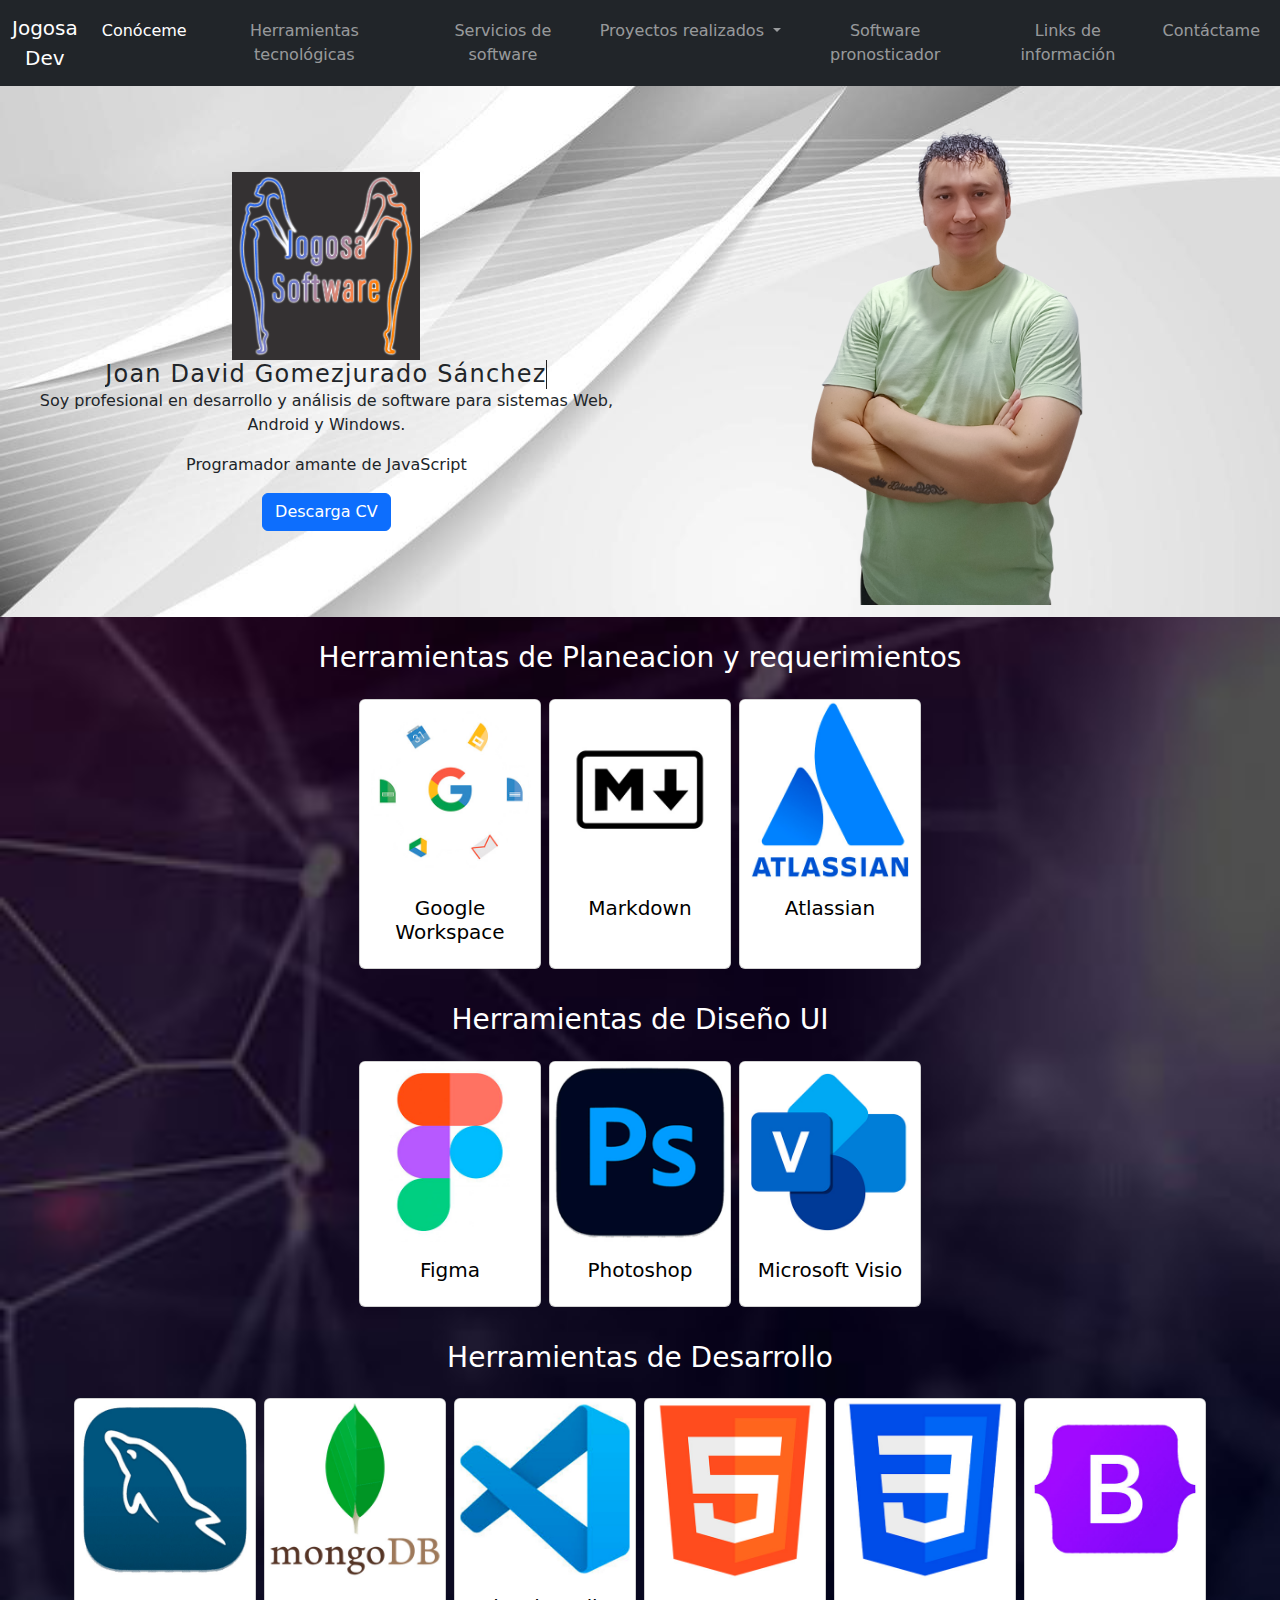
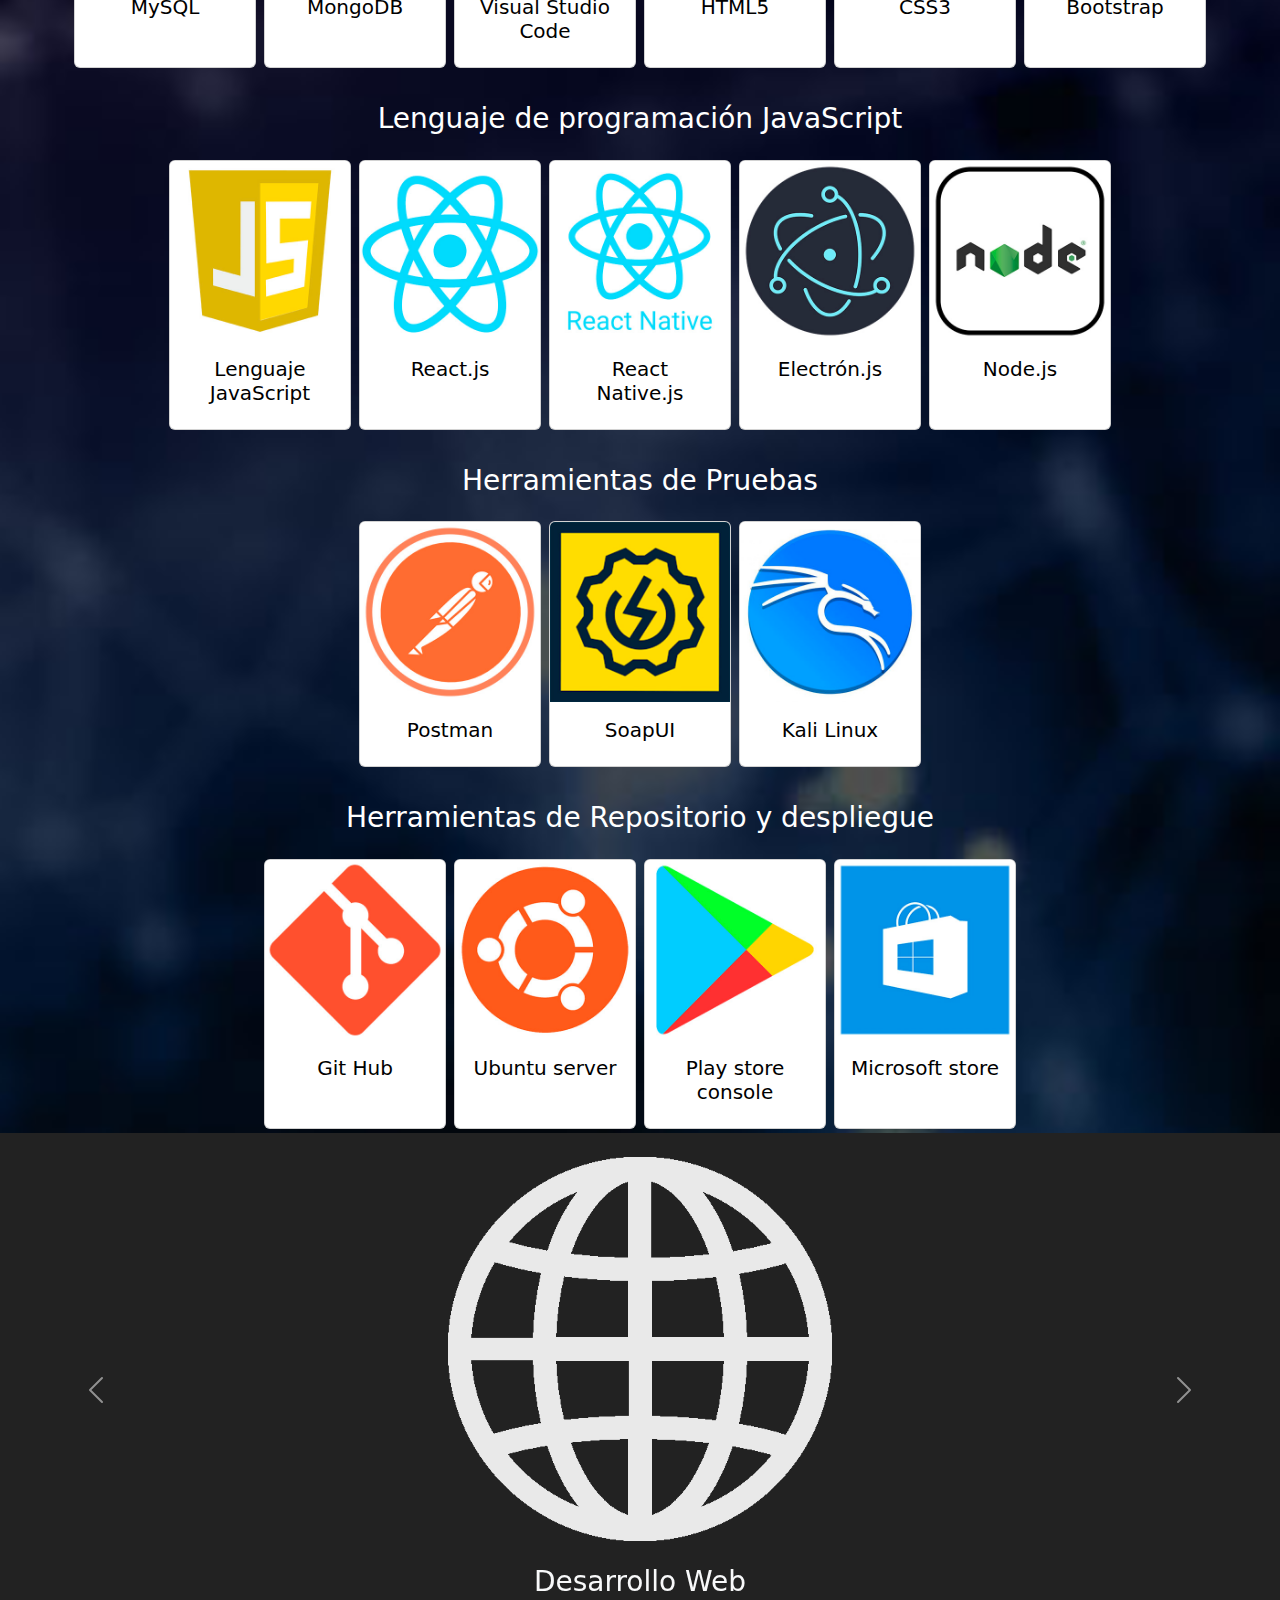
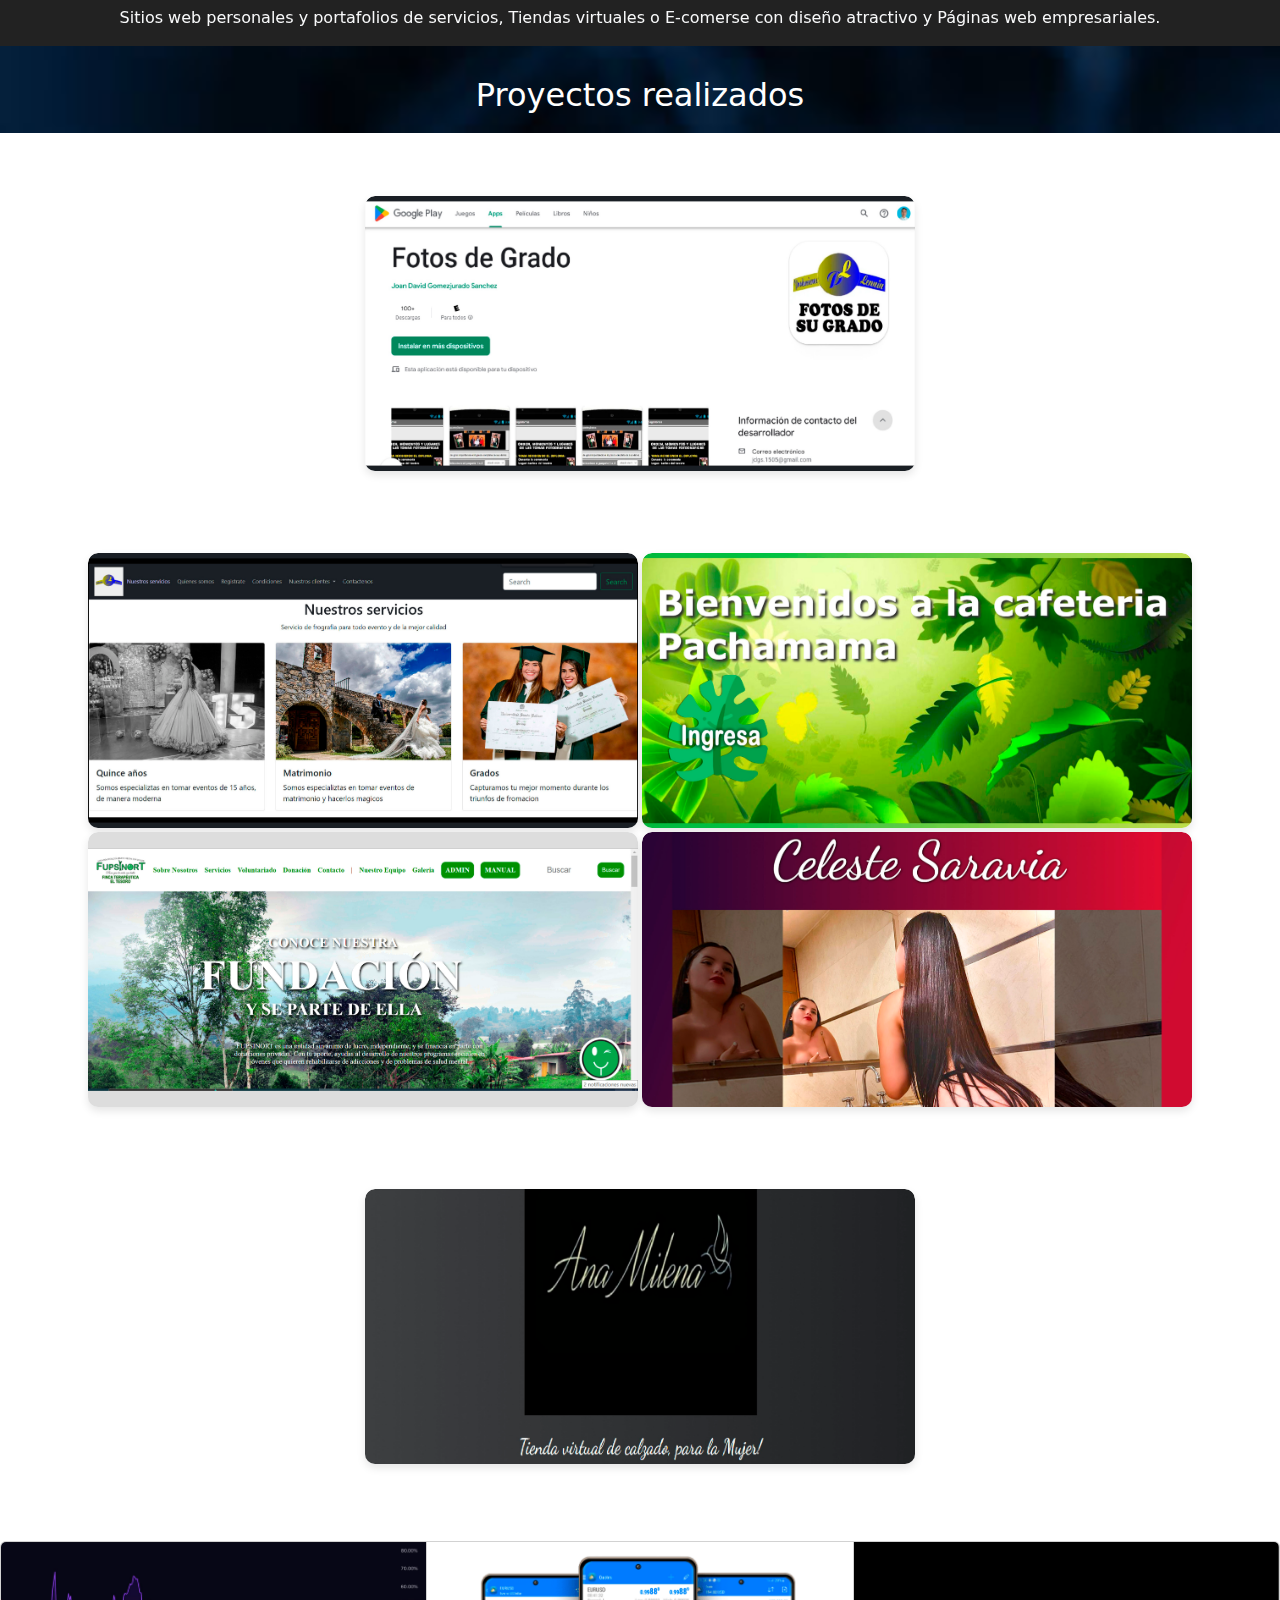
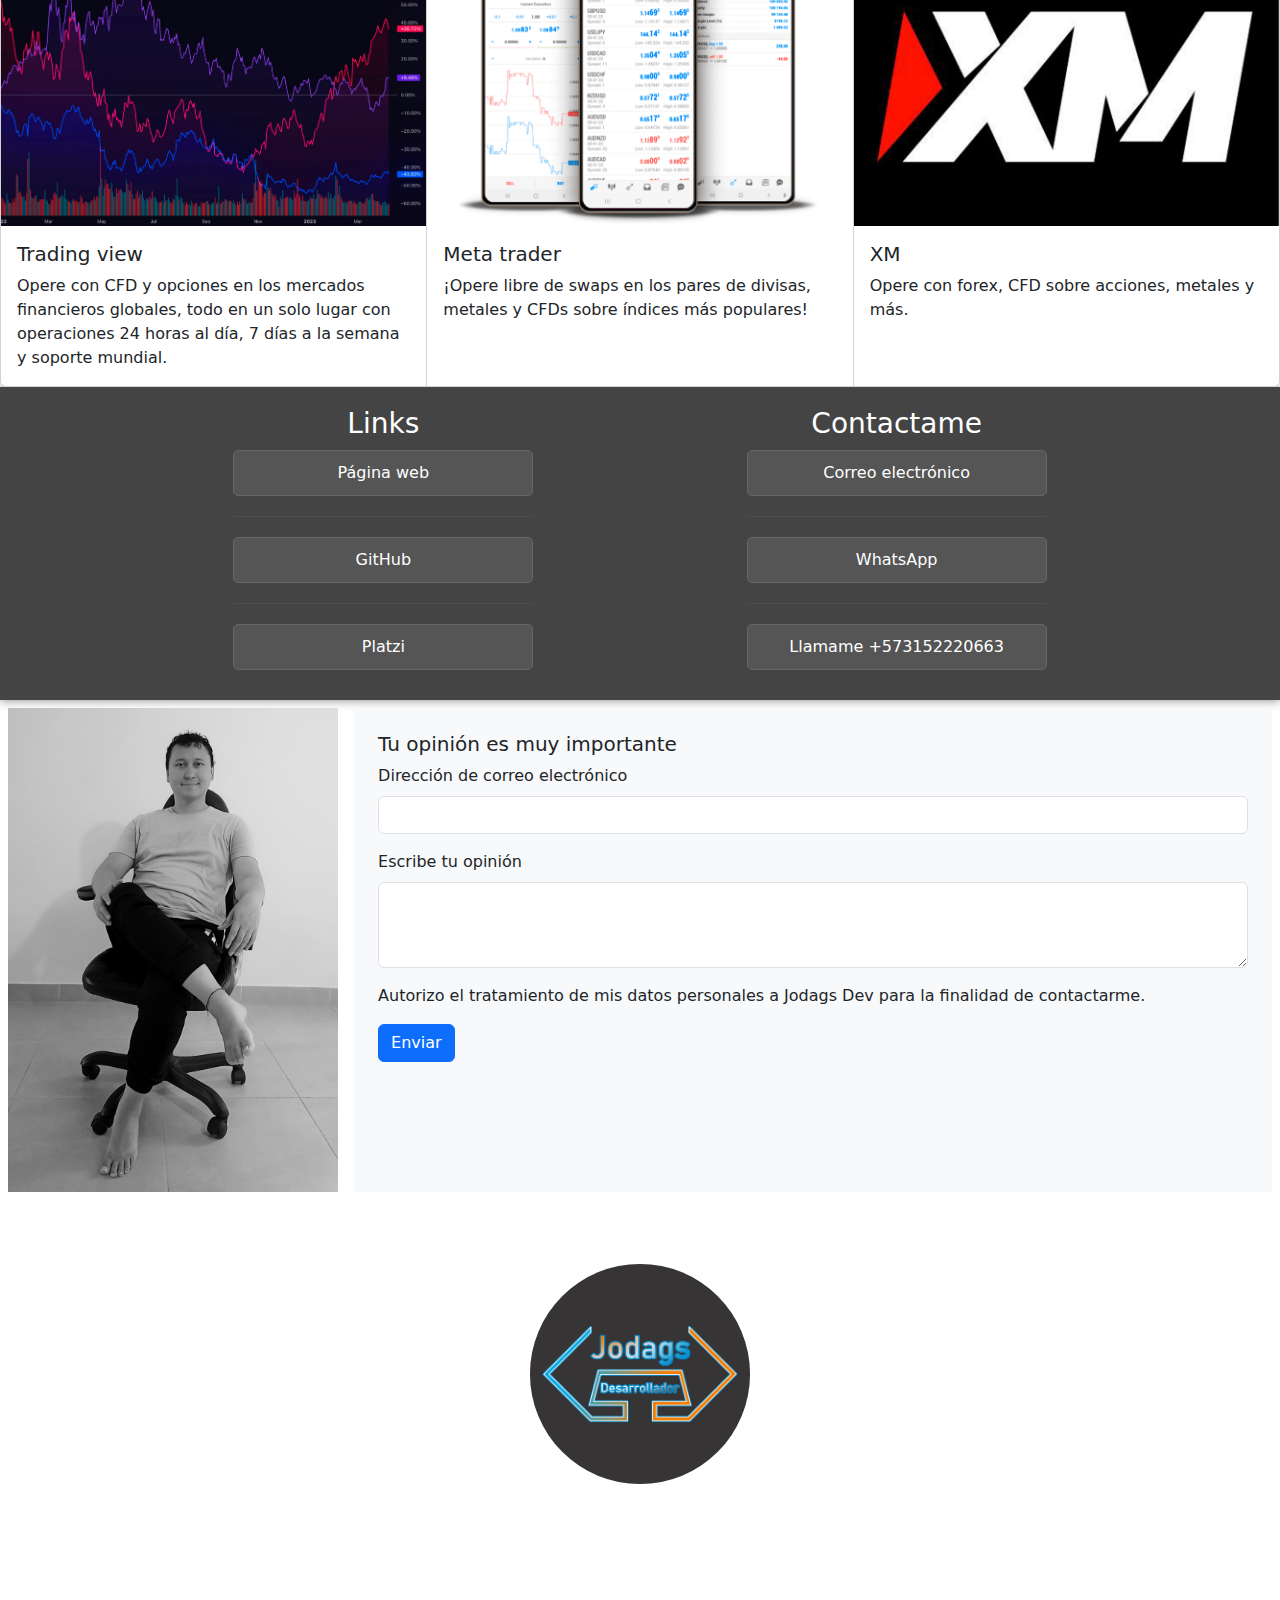
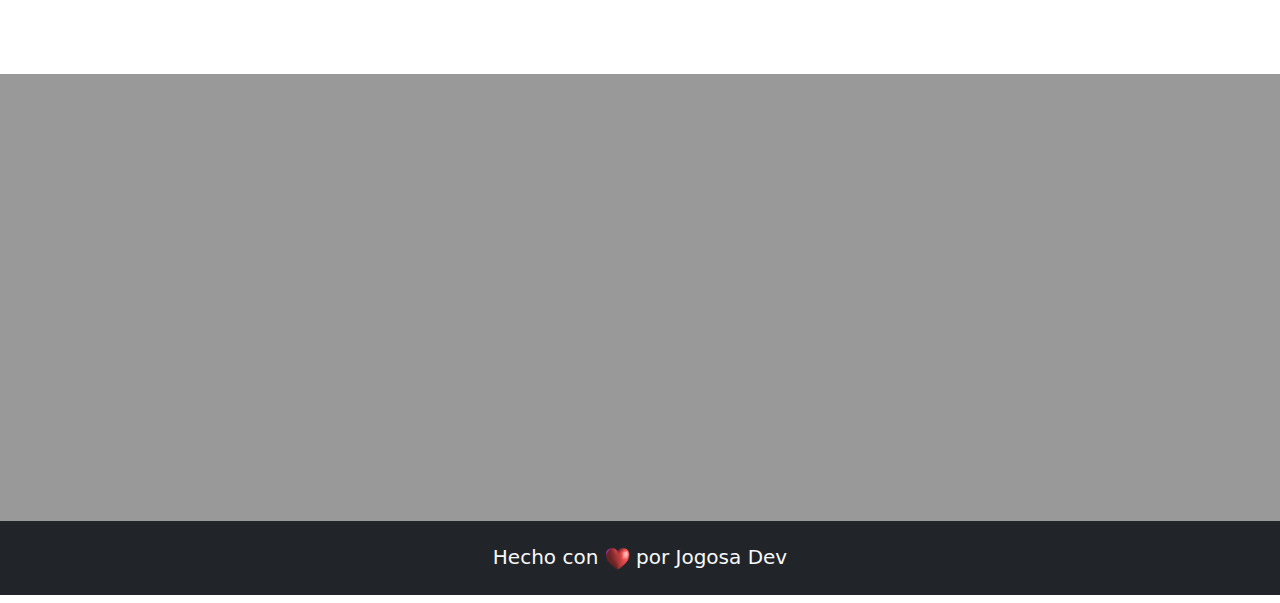
<file: index.html>
<!DOCTYPE html>
<html lang="en">
<head>
  <meta charset="UTF-8">
  <meta http-equiv="X-UA-Compatible" content="IE=edge">
  <meta name="viewport" content="width=device-width, initial-scale=1">
  <meta name="author" content="Joan David Gomezjurado Sánchez">
  <title>Jogosa Dev</title>
  <link rel="icon" href="/src/imgs/logo_Jogosa.jpg">
  <link rel="stylesheet" href="/src/styles/style.css">
  <link href="https://cdn.jsdelivr.net/npm/bootstrap@5.3.3/dist/css/bootstrap.min.css" rel="stylesheet" integrity="sha384-..." crossorigin="anonymous">
  <script src="https://cdn.jsdelivr.net/npm/@popperjs/core@2.11.8/dist/umd/popper.min.js" integrity="sha384-I7E8VVD/ismYTF4hNIPjVp/Zjvgyol6VFvRkX/vR+Vc4jQkC+hVqc2pM8ODewa9r" crossorigin="anonymous"></script>
  <script src="https://cdn.jsdelivr.net/npm/bootstrap@5.3.3/dist/js/bootstrap.min.js" integrity="sha384-0pUGZvbkm6XF6gxjEnlmuGrJXVbNuzT9qBBavbLwCsOGabYfZo0T0to5eqruptLy" crossorigin="anonymous"></script>
</head>
<body data-bs-spy="scroll" data-bs-target=".navbar" data-bs-offset="50">
  <!-- Navbar -->
  <nav class="navbar navbar-expand-lg navbar-dark bg-dark sticky-top">
    <div class="container-fluid">
        <a class="navbar-brand text-center" href="#">Jogosa <br> Dev</a>
        <button class="navbar-toggler" type="button" data-bs-toggle="collapse" data-bs-target="#navbarNavAltMarkup"
            aria-controls="navbarNavAltMarkup" aria-expanded="false" aria-label="Toggle navigation">
            <span class="navbar-toggler-icon"></span>
        </button>
        <div class="collapse navbar-collapse" id="navbarNavAltMarkup">
            <div class="navbar-nav">
                <a class="nav-link" href="#conoceme">Conóceme</a>
                <a class="nav-link" href="#herramientas">Herramientas tecnológicas</a>
                <a class="nav-link" href="#servicios">Servicios de software</a>
                <div class="nav-item dropdown">
                    <a class="nav-link dropdown-toggle" href="#" role="button" data-bs-toggle="dropdown"
                        aria-expanded="false">
                        Proyectos realizados
                    </a>
                    <ul class="dropdown-menu">
                        <li><a class="dropdown-item" href="#proyectos">Foto Studio - App Android</a></li>
                        <li><hr class="dropdown-divider"></li>
                        <li><a class="dropdown-item" href="#proyectos">Foto Studio - Página web</a></li>
                        <li><a class="dropdown-item" href="#proyectos">Pachamama - Página web</a></li>
                        <li><a class="dropdown-item" href="#proyectos">Fundación Fupsinort - Página web</a></li>
                        <li><a class="dropdown-item" href="#proyectos">Celeste model - Página web</a></li>
                        <li><hr class="dropdown-divider"></li>
                        <li><a class="dropdown-item" href="#proyectos">Ana Milena Shoes - Tienda virtual</a></li>
                    </ul>
                </div>
                <a class="nav-link" href="#pronosticador">Software pronosticador</a>
                <a class="nav-link" href="#links">Links de información</a>
                <a class="nav-link" href="#contactos">Contáctame</a>
            </div>
        </div>
    </div>
  </nav>
  <!-- Conoceme -->
  <div class="conoceme bg-light text-dark text-center" id="conoceme">
    <div class="logo">
      <img src="/src/imgs/logo_Jogosa.jpg" alt="logo presentación">
      <h4 class="card-title">Joan David Gomezjurado Sánchez</h4>
      <p class="card-text">Soy profesional en desarrollo y análisis de software para sistemas Web, Android y Windows.</p>
      <p>Programador amante de JavaScript</p>
      <a href="/src/docs/CV_Joan_Gomezjurado_Dev.pdf" target="_blank" class="btn btn-primary">Descarga CV</a>
    </div>
    <div class="contenido">
      <div class="d-flex justify-content-center d-flex flex-column align-items-center">
        <img src="/src/imgs/foto3.png" class="card-img-top" style="width: 55%;" alt="foto perfil">
      </div>
    </div>
  </div>
  <!-- Herramientas -->
  <div id="herramientas">
    <h3 class="tituloHerramientas mt-4">Herramientas de Planeacion y requerimientos</h3>
    <div class="container p-1">
      <div class="row row-cols-2 row-cols-md-6 g-2 justify-content-center">
        <div class="col">
          <div class="card text-center">
            <a href="https://workspace.google.com/intl/es-419/" target="_blank" style="text-decoration: none; color: black;">
              <img src="/src/imgs/googleWorkspace.jpg" class="card-img-top" alt="google workspace">
              <div class="card-body">
                <h5 class="card-title">Google Workspace</h5>
              </div>
            </a>
          </div>
        </div>
        <div class="col">
          <div class="card text-center">
            <a href="https://markdown.es/sintaxis-markdown/" target="_blank" style="text-decoration: none; color: black;">
              <img src="/src/imgs/md.jpg" class="card-img-top" alt="markdown">
              <div class="card-body">
                <h5 class="card-title">Markdown</h5>
              </div>
            </a>
          </div>
        </div>
        <div class="col">
          <div class="card text-center">
            <a href="https://www.atlassian.com/" target="_blank" style="text-decoration: none; color: black;">
              <img src="/src/imgs/atlassian.jpg" class="card-img-top" alt="atlassian">
              <div class="card-body">
                <h5 class="card-title">Atlassian</h5>
              </div>
            </a>
          </div>
        </div>
      </div>
    </div>
    <h3 class="tituloHerramientas">Herramientas de Diseño UI</h3>
    <div class="container p-1">
      <div class="row row-cols-2 row-cols-md-6 g-2 justify-content-center">
        <div class="col">
          <div class="card text-center">
            <a href="https://www.figma.com/es-es/" target="_blank" style="text-decoration: none; color: black;">
              <img src="/src/imgs/figma.jpg" class="card-img-top" alt="figma">
              <div class="card-body">
                <h5 class="card-title">Figma</h5>
              </div>
            </a>
          </div>
        </div>
        <div class="col">
          <div class="card text-center">
            <a href="https://www.adobe.com/home?acomLocale=la&promoid=VTC5JZ8L&mv=other" target="_blank" style="text-decoration: none; color: black;">
              <img src="/src/imgs/psd.jpg" class="card-img-top" alt="photoshop">
              <div class="card-body">
                <h5 class="card-title">Photoshop</h5>
              </div>
            </a>
          </div>
        </div>
        <div class="col">
          <div class="card text-center">
            <a href="https://www.microsoft.com/es-co/microsoft-365/visio/flowchart-software" target="_blank" style="text-decoration: none; color: black;">
              <img src="/src/imgs/visio.jpg" class="card-img-top" alt="visio">
              <div class="card-body">
                <h5 class="card-title">Microsoft Visio</h5>
              </div>
            </a>
          </div>
        </div>
      </div>
    </div>
    <h3 class="tituloHerramientas">Herramientas de Desarrollo</h3>
    <div class="container p-1">
      <div class="row row-cols-2 row-cols-md-6 g-2 justify-content-center">
        <div class="col">
          <div class="card text-center">
            <a href="https://www.mysql.com/products/workbench/" target="_blank" style="text-decoration: none; color: black;">
              <img src="/src/imgs/mysql.jpg" class="card-img-top" alt="mysql">
              <div class="card-body">
                <h5 class="card-title">MySQL</h5>
              </div>
            </a>
          </div>
        </div>
        <div class="col">
          <div class="card text-center">
            <a href="https://www.mongodb.com/es" target="_blank" style="text-decoration: none; color: black;">
              <img src="/src/imgs/mongo.jpg" class="card-img-top" alt="mongo">
              <div class="card-body">
                <h5 class="card-title">MongoDB</h5>
              </div>
            </a>
          </div>
        </div>
        <div class="col">
          <div class="card text-center">
            <a href="https://code.visualstudio.com/" target="_blank" style="text-decoration: none; color: black;">
              <img src="/src/imgs/vsc.jpg" class="card-img-top" alt="svc">
              <div class="card-body">
                <h5 class="card-title">Visual Studio Code</h5>
              </div>
            </a>
          </div>
        </div>
        <div class="col">
          <div class="card text-center">
            <a href="https://developer.mozilla.org/es/docs/Web/HTML" target="_blank" style="text-decoration: none; color: black;">
              <img src="/src/imgs/html.jpg" class="card-img-top" alt="html">
              <div class="card-body">
                <h5 class="card-title">HTML5</h5>
              </div>
            </a>
          </div>
        </div>
        <div class="col">
          <div class="card text-center">
            <a href="https://developer.mozilla.org/es/docs/Web/css" target="_blank" style="text-decoration: none; color: black;">
              <img src="/src/imgs/css.jpg" class="card-img-top" alt="css">
              <div class="card-body">
                <h5 class="card-title">CSS3</h5>
              </div>
            </a>
          </div>
        </div>
        <div class="col">
          <div class="card text-center">
            <a href="https://getbootstrap.com/" target="_blank" style="text-decoration: none; color: black;">
              <img src="/src/imgs/boots.jpg" class="card-img-top" alt="bootstrap">
              <div class="card-body">
                <h5 class="card-title">Bootstrap</h5>
              </div>
            </a>
          </div>
        </div>
      </div>
    </div>
    <h3 class="tituloHerramientas">Lenguaje de programación JavaScript</h3>
    <div class="container p-1">
      <div class="row row-cols-2 row-cols-md-6 g-2 justify-content-center">
        <div class="col">
          <div class="card text-center">
            <a href="https://developer.mozilla.org/es/docs/Web/JavaScript" target="_blank" style="text-decoration: none; color: black;">
              <img src="/src/imgs/js.jpg" class="card-img-top" alt="javaScript">
              <div class="card-body">
                <h5 class="card-title">Lenguaje JavaScript</h5>
              </div>
            </a>
          </div>
        </div>
        <div class="col">
          <div class="card text-center">
            <a href="https://react.dev/" target="_blank" style="text-decoration: none; color: black;">
              <img src="/src/imgs/react.jpg" class="card-img-top" alt="react">
              <div class="card-body">
                <h5 class="card-title">React.js</h5>
              </div>
            </a>
          </div>
        </div>
        <div class="col">
          <div class="card text-center">
            <a href="https://reactnative.dev/" target="_blank" style="text-decoration: none; color: black;">
              <img src="/src/imgs/reactNative.jpg" class="card-img-top" alt="reactNative">
              <div class="card-body">
                <h5 class="card-title">React Native.js</h5>
              </div>
            </a>
          </div>
        </div>
        <div class="col">
          <div class="card text-center">
            <a href="https://www.electronjs.org/" target="_blank" style="text-decoration: none; color: black;">
              <img src="/src/imgs/electron.jpg" class="card-img-top" alt="electron">
              <div class="card-body">
                <h5 class="card-title">Electrón.js</h5>
              </div>
            </a>
          </div>
        </div>
        <div class="col">
          <div class="card text-center">
            <a href="https://nodejs.org/en" target="_blank" style="text-decoration: none; color: black;">
              <img src="/src/imgs/node.jpg" class="card-img-top" alt="node">
              <div class="card-body">
                <h5 class="card-title">Node.js</h5>
              </div>
            </a>
          </div>
        </div>
      </div>
    </div>
    <h3 class="tituloHerramientas">Herramientas de Pruebas</h3>
    <div class="container p-1">
      <div class="row row-cols-2 row-cols-md-6 g-2 justify-content-center">
        <div class="col">
          <div class="card text-center">
            <a href="https://www.postman.com/" target="_blank" style="text-decoration: none; color: black;">
              <img src="/src/imgs/postman.jpg" class="card-img-top" alt="postman">
              <div class="card-body">
                <h5 class="card-title">Postman</h5>
              </div>
            </a>
          </div>
        </div>
        <div class="col">
          <div class="card text-center">
            <a href="https://www.soapui.org/" target="_blank" style="text-decoration: none; color: black;">
              <img src="/src/imgs/soapUI.jpg" class="card-img-top" alt="soapui">
              <div class="card-body">
                <h5 class="card-title">SoapUI</h5>
              </div>
            </a>
          </div>
        </div>
        <div class="col">
          <div class="card text-center">
            <a href="https://www.kali.org/get-kali/#kali-platforms" target="_blank" style="text-decoration: none; color: black;">
              <img src="/src/imgs/kali.jpg" class="card-img-top" alt="kali">
              <div class="card-body">
                <h5 class="card-title">Kali Linux</h5>
              </div>
            </a>
          </div>
        </div>
      </div>
    </div>
    <h3 class="tituloHerramientas">Herramientas de Repositorio y despliegue</h3>
    <div class="container p-1">
      <div class="row row-cols-2 row-cols-md-6 g-2 justify-content-center">
        <div class="col">
          <div class="card text-center">
            <a href="https://github.com/" target="_blank" style="text-decoration: none; color: black;">
              <img src="/src/imgs/git.jpg" class="card-img-top" alt="github">
              <div class="card-body">
                <h5 class="card-title">Git Hub</h5>
              </div>
            </a>
          </div>
        </div>
        <div class="col">
          <div class="card text-center">
            <a href="https://ubuntu.com/" target="_blank" style="text-decoration: none; color: black;">
              <img src="/src/imgs/ubuntu.jpg" class="card-img-top" alt="ubuntu">
              <div class="card-body">
                <h5 class="card-title">Ubuntu server</h5>
              </div>
            </a>
          </div>
        </div>
        <div class="col">
          <div class="card text-center">
            <a href="https://play.google.com/store/" target="_blank" style="text-decoration: none; color: black;">
              <img src="/src/imgs/app.jpg" class="card-img-top" alt="play store">
              <div class="card-body">
                <h5 class="card-title">Play store console</h5>
              </div>
            </a>
          </div>
        </div>
        <div class="col">
          <div class="card text-center">
            <a href="https://www.microsoft.com/es-ad/store/b/home" target="_blank" style="text-decoration: none; color: black;">
              <img src="/src/imgs/win.jpg" class="card-img-top" alt="microsoft store">
              <div class="card-body">
                <h5 class="card-title">Microsoft store</h5>
              </div>
            </a>
          </div>
        </div>
      </div>
    </div>
  </div>
  <!-- Servicios -->
  <div id="servicios">
    <div id="carouselExample" class="carousel slide">
      <div class="carousel-inner">
        <div class="carousel-item active">
          <img src="/src/imgs/icon_web.png" class="d-block mx-auto m-4" alt="web">
          <h3 class="text-light text-center">Desarrollo Web</h3>
          <p class="text-light text-center">Sitios web personales y portafolios de servicios, Tiendas virtuales o E-comerse con diseño atractivo y Páginas web empresariales.</p>
        </div>
        <div class="carousel-item">
          <img src="/src/imgs/icon_androide.png" class="d-block mx-auto m-4" alt="android">
          <h3 class="text-light text-center">Desarrollo Andorid</h3>
          <p class="text-light text-center">Aplicaciones y programas para el desarrollo de tareas específicas en sistema Windows, de tipo administración y ventas POS.</p>
        </div>
        <div class="carousel-item">
          <img src="/src/imgs/icon_win.png" class="d-block mx-auto m-4" alt="win">
          <h3 class="text-light text-center">Desarrollo Windows</h3>
          <p class="text-light text-center">Aplicaciones de tipo ATM para administrar o generar ventas para sistemas Android según sus requerimientos técnicos.</p>
        </div>
      </div>
      <button class="carousel-control-prev" type="button" data-bs-target="#carouselExample" data-bs-slide="prev">
        <span class="carousel-control-prev-icon" aria-hidden="true"></span>
        <span class="visually-hidden">Previous</span>
      </button>
      <button class="carousel-control-next" type="button" data-bs-target="#carouselExample" data-bs-slide="next">
        <span class="carousel-control-next-icon" aria-hidden="true"></span>
        <span class="visually-hidden">Next</span>
      </button>
    </div>
  </div>
  <!-- Proyectos -->
  <h2 style="text-align: center; color:white; margin-top: 30px; margin-bottom: 20px;">Proyectos realizados</h2>
  <div class="container">
    <h3 class="tituloHerramientas mt-4">Aplicaciones Android</h3>
    <div class="row row-cols-1 row-cols-md-2 g-1 m-1 justify-content-center">
      <div class="col">
        <div class="container-card">
          <img src="/src/imgs/ref_studiomovil.jpg" alt="FotoStudio - App móvil" class="image">
          <div class="overlay">
            <div class="text">
              <h6>CLIENTE</h6>
              <p>FotoStudio - App móvil</p>
              <a style="color: white; border: 1px solid white;" class="btn" href="https://play.google.com/store/apps/details?id=appinventor.ai_jdgs_1505.Fotos_de_Grado" target="_blank">Clic aquí</a>
              <p>Marzo 2022</p>
            </div>
          </div>
        </div>
      </div>
    </div>
  
    <h3 class="tituloHerramientas mt-4">Páginas Web</h3>
    <div class="row row-cols-1 row-cols-md-2 g-1 m-1 justify-content-center">
      <div class="col">
        <div class="container-card">
          <img src="/src/imgs/ref_PL.jpg" alt="FotoStudio - Página web" class="image">
          <div class="overlay">
            <div class="text">
              <h6>CLIENTE</h6>
              <p>FotoStudio - Página web</p>
              <a style="color: white; border: 1px solid white;" class="btn" href="https://www.produccioneslennin.online/" target="_blank">Clic aquí</a>
              <p>Junio 2022</p>
            </div>
          </div>
        </div>
      </div>
      <div class="col">
        <div class="container-card">
          <img src="/src/imgs/ref_pacha.jpg" alt="Pachamama - Página web" class="image">
          <div class="overlay">
            <div class="text">
              <h6>CLIENTE</h6>
              <p>Pachamama - Página web</p>
              <a style="color: white; border: 1px solid white;" class="btn" href="https://www.pachamamacoffe.shop/" target="_blank">Clic aquí</a>
              <p>Noviembre 2022</p>
            </div>
          </div>
        </div>
      </div>
      <div class="col">
        <div class="container-card bg-light">
          <img src="/src/imgs/ref_fupsi.jpg" alt="Pachamama - Página web" class="image">
          <div class="overlay">
            <div class="text">
              <h6>Fundación fupsinort</h6>
              <p>Fupsinort - página web</p>
              <a style="color: white; border: 1px solid white;" class="btn" href="https://www.fupsinort.site/" target="_blank">Clic aquí</a>
              <p>Agosto 2023</p>
            </div>
          </div>
        </div>
      </div>
      <div class="col">
        <div class="container-card">
          <img src="/src/imgs/ref_celesteS.jpg" alt="Celeste model - Web personal" class="image">
          <div class="overlay">
            <div class="text">
              <h6>CLIENTE</h6>
              <p>Celeste model - Web personal</p>
              <a style="color: white; border: 1px solid white;" class="btn" href="https://www.celestesaraviawebspace.online/" target="_blank">Clic aquí</a>
              <p>Marzo 2023</p>
            </div>
          </div>
        </div>
      </div>
    </div>
  
    <h3 class="tituloHerramientas mt-4">Tiendas virtuales</h3>
    <div class="row row-cols-1 row-cols-md-2 g-1 m-1 justify-content-center">
      <div class="col">
        <div class="container-card">
          <img src="/src/imgs/ref_anashoes.jpg" alt="Ana Milena - Tienda virtual" class="image">
          <div class="overlay">
            <div class="text">
              <h6>CLIENTE</h6>
              <p>Ana Milena - Tienda virtual</p>
              <a style="color: white; border: 1px solid white;" class="btn" href="https://www.anamilena.shop/" target="_blank">Clic aquí</a>
              <p>Enero 2023</p>
            </div>
          </div>
        </div>
      </div>
    </div>
  </div>
  <!-- Pronosticador -->
  <div class="pronosticador" id="pronosticador">
    <h3 class="tituloHerramientas mt-4">Pronosticos en inversiones y apuestas</h3>
    <div class="card-group">
      <div class="card">
        <a href="https://deriv.com/" target="_blank">
          <img src="/src/imgs/tr_view.jpg" class="card-img-top" alt="view">
        </a>
        <div class="card-body">
          <h5 class="card-title">Trading view</h5>
          <p class="card-text">Opere con CFD y opciones en los mercados financieros globales, todo en un solo lugar con operaciones 24 horas al día, 7 días a la semana y soporte mundial.</p>
        </div>
        <!-- <div class="card-footer">
          <small class="text-body-secondary">Last updated 3 mins ago</small>
        </div> -->
      </div>
      <div class="card">
        <a href="https://admiralmarkets.sc/latam" target="_blank">
          <img src="/src/imgs/tr_mt5.png" class="card-img-top" alt="meta">
        </a>
        <div class="card-body">
          <h5 class="card-title">Meta trader</h5>
          <p class="card-text">¡Opere libre de swaps en los pares de divisas, metales y CFDs sobre índices más populares!</p>
        </div>
        <!-- <div class="card-footer">
          <small class="text-body-secondary">Last updated 3 mins ago</small>
        </div> -->
      </div>
      <div class="card">
        <a href="https://www.xm.com/es/" target="_blank">
          <img src="/src/imgs/tr_xm.png" class="card-img-top" alt="xm">
        </a>
        <div class="card-body">
          <h5 class="card-title">XM</h5>
          <p class="card-text">Opere con forex, CFD sobre acciones, metales y más.</p>
        </div>
        <!-- <div class="card-footer">
          <small class="text-body-secondary">Last updated 3 mins ago</small>
        </div> -->
      </div>
    </div>
  </div>
  <!-- Links -->
  <div class="links" id="links">
    <div class="social">
      <h3>Links</h3>
      <a class="button" href="https://www.jodagsoftware.com/" target="_blank">Página web</a>
      <hr>
      <a class="button" href="https://github.com/joanda15" target="_blank">GitHub</a>
      <hr>
      <a class="button" href="https://platzi.com/p/Jodags_Dev/" target="_blank">Platzi</a>
    </div>
    <!-- Contactos -->
    <div class="contactos">
      <h3 id="contactos">Contactame</h3>
      <a class="button" href="mailto:jdgs.1505@gmail.com" target="_blank">Correo electrónico</a>
      <hr>
      <a class="button" href="https://wa.me/573152220663/?text=Cordial saludo desarrollador." target="_blank">WhatsApp</a>
      <hr>
      <a class="button" href="tel:+573152220663" target="_blank">Llamame +573152220663</a>
    </div>
  </div>
  <!-- Formulario -->
  <div class="formulario">
    <img src="/src/imgs/foto2.jpg" alt="foto pie">
    <form class="bg-light m-2 p-4" action="api/registroForm.php" method="POST">
      <h5>Tu opinión es muy importante</h5>
      <div class="mb-3">
        <label for="emailUser" class="form-label">Dirección de correo electrónico</label>
        <input type="email" class="form-control" id="emailUser" name="emailUser" aria-describedby="emailHelp" required>
      </div>
      <div class="mb-3">
        <label for="opinion" class="form-label">Escribe tu opinión</label>
        <textarea class="form-control" id="opinion" name="opinion" rows="3" required></textarea>
      </div>
      <p>Autorizo el tratamiento de mis datos personales a Jodags Dev para la finalidad de contactarme.</p>
      <button type="submit" name="register" class="btn btn-primary">Enviar</button>
    </form>
  </div>  
  <!-- Banner -->
  <div class="informacion m-4" id="contactos">
    <img id="logo" src="/src/imgs/Logo.jpg" alt="Logo">
    <h2>Colombia</h2>
    <h2>San José de Cúcuta</h2>
  </div>
  <!-- Ubicacion -->
  <div class="contenedor-ubicacion">
    <h2 style="text-align: center; color:white; margin-top: 10px; margin-bottom: 10px;"></h2>
    <div class="ubicacion-interno" id="ubicacion">
      <div class="mapa"><iframe src="https://www.google.com/maps/embed?pb=!1m14!1m12!1m3!1d3597.7356156759647!2d-72.49089358954954!3d7.917138677640276!2m3!1f0!2f0!3f0!3m2!1i1024!2i768!4f13.1!5e0!3m2!1ses!2sco!4v1679021612782!5m2!1ses!2sco" width="100%" height="380" style="border:0;" allowfullscreen="" loading="lazy" referrerpolicy="no-referrer-when-downgrade"></iframe></div>
    </div>
  </div>
  <!-- Foot -->
  <div class="foot bg-dark">
    <h5 class="text-center text-light p-4">Hecho con <img src="src/imgs/corazon.gif" alt="corazon"> por Jogosa Dev</h5>
  </div>
</body>
</html>
</file>
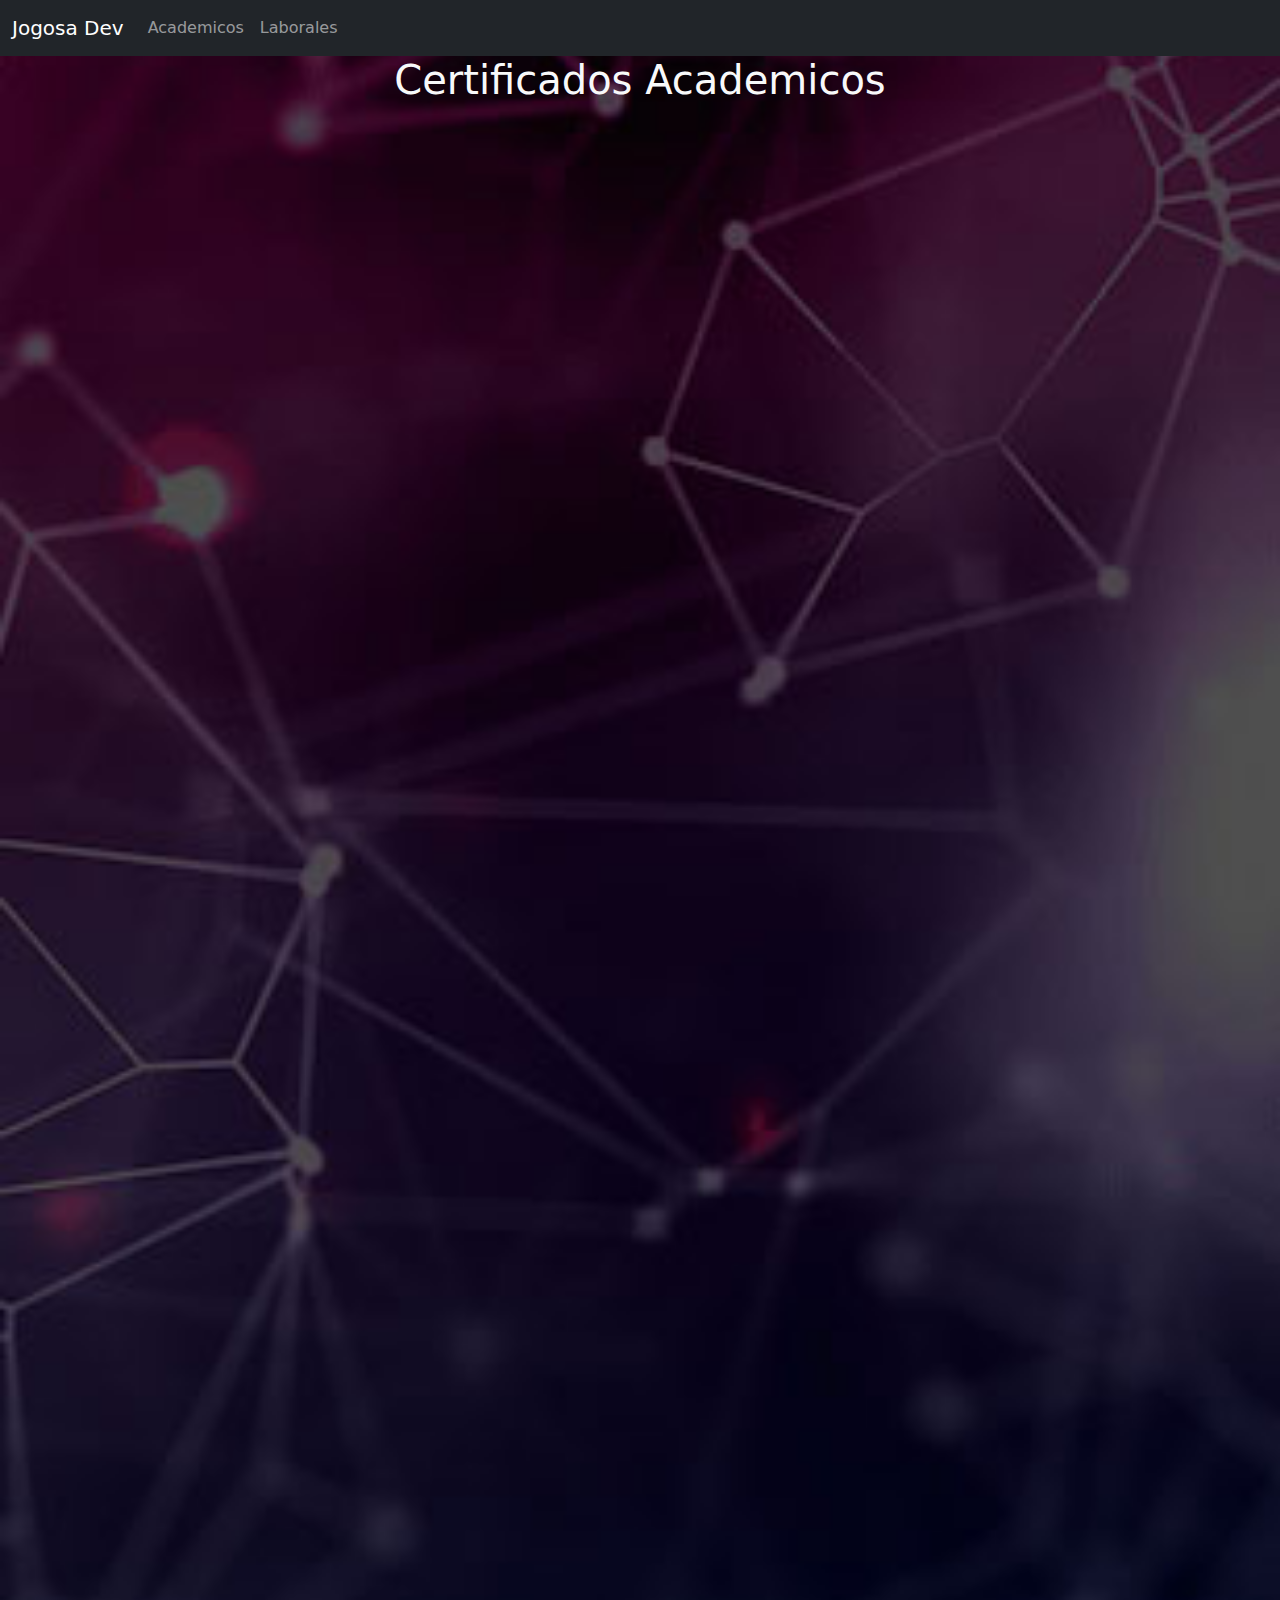
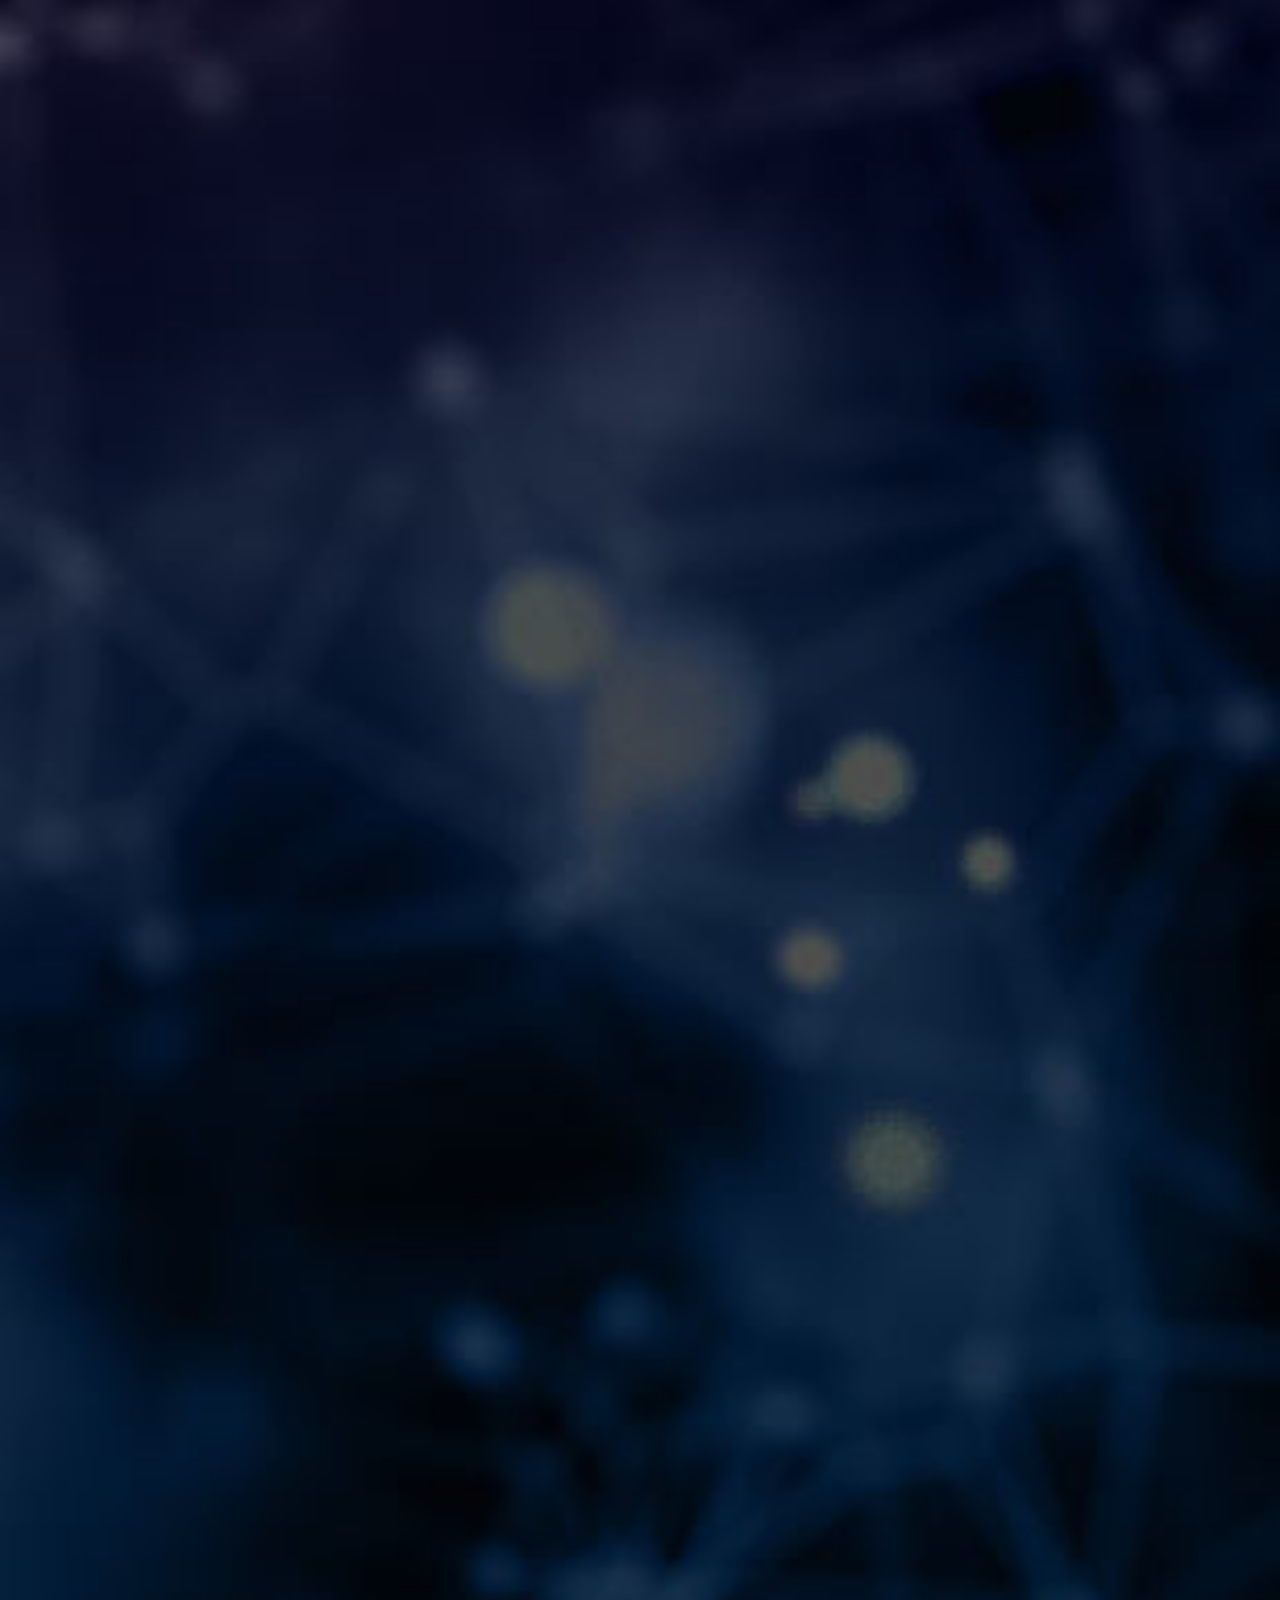
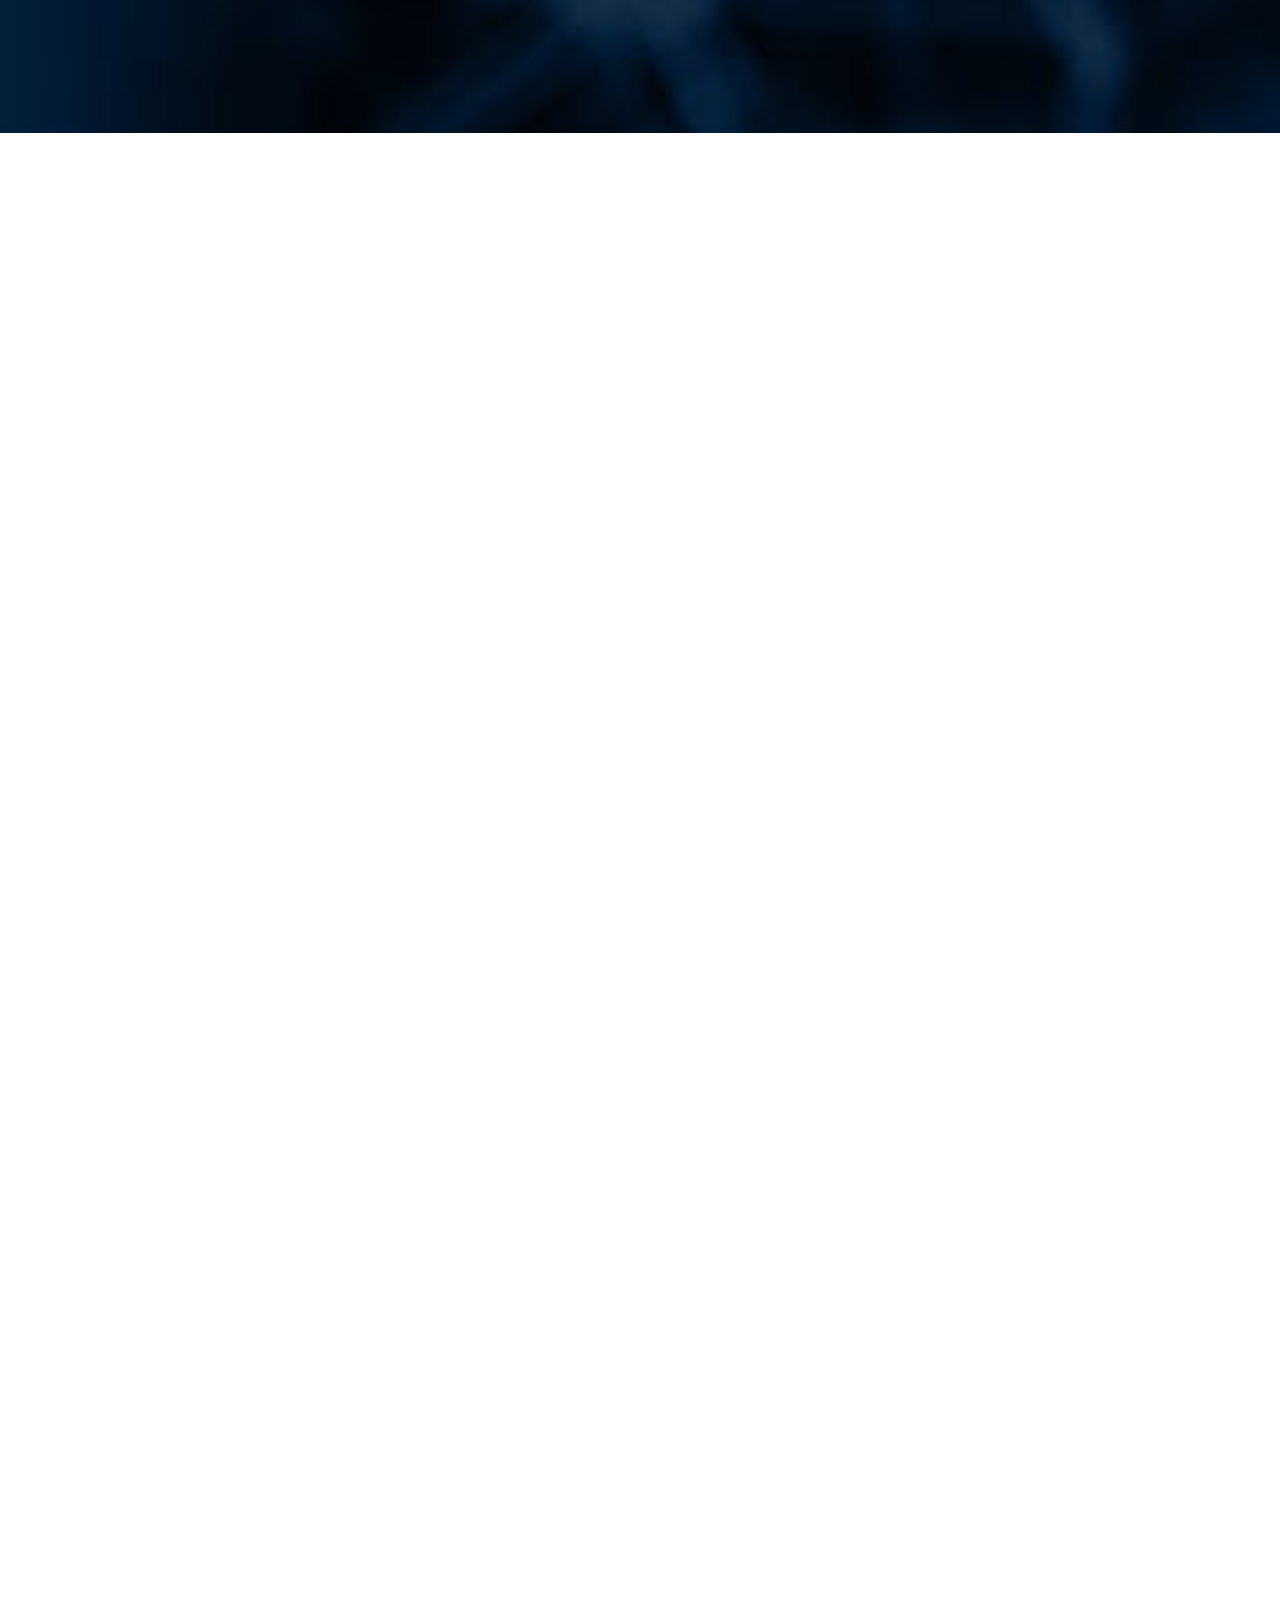
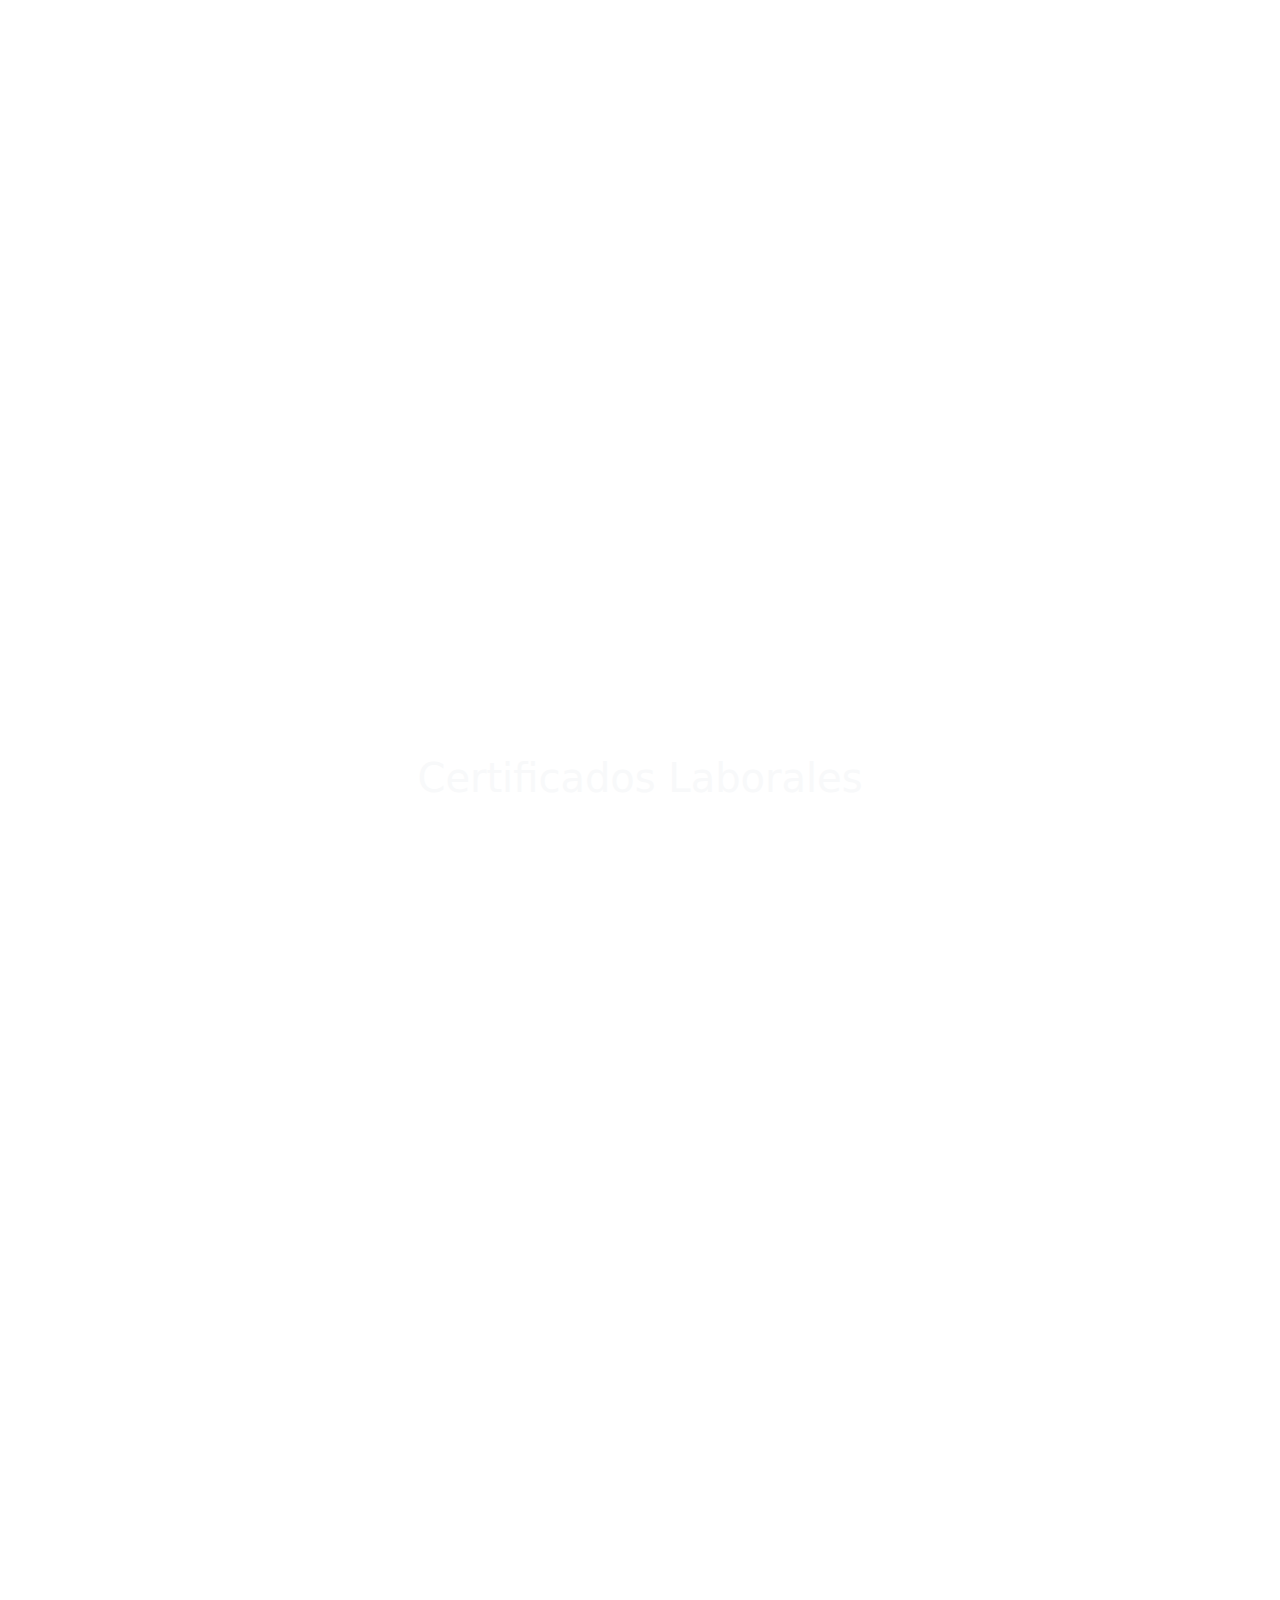
<file: certificados.html>
<!DOCTYPE html>
<html lang="en">
    <head>
        <meta charset="UTF-8">
        <meta http-equiv="X-UA-Compatible" content="IE=edge">
        <meta name="viewport" content="width=device-width, initial-scale=1">
        <meta name="author" content="Joan David Gomezjurado Sánchez">
        <title>Jogosa Dev</title>
        <link rel="icon" href="/src/imgs/logo_Jogosa.jpg">
        <link rel="stylesheet" href="/src/styles/style.css">
        <link href="https://cdn.jsdelivr.net/npm/bootstrap@5.3.3/dist/css/bootstrap.min.css" rel="stylesheet" integrity="sha384-..." crossorigin="anonymous">
        <script src="https://cdn.jsdelivr.net/npm/@popperjs/core@2.11.8/dist/umd/popper.min.js" integrity="sha384-I7E8VVD/ismYTF4hNIPjVp/Zjvgyol6VFvRkX/vR+Vc4jQkC+hVqc2pM8ODewa9r" crossorigin="anonymous"></script>
        <script src="https://cdn.jsdelivr.net/npm/bootstrap@5.3.3/dist/js/bootstrap.min.js" integrity="sha384-0pUGZvbkm6XF6gxjEnlmuGrJXVbNuzT9qBBavbLwCsOGabYfZo0T0to5eqruptLy" crossorigin="anonymous"></script>
      </head>
<body>
    <!-- Navbar -->
    <nav class="navbar navbar-expand-lg navbar-dark bg-dark sticky-top">
        <div class="container-fluid">
          <a class="navbar-brand" href="/index.html">Jogosa Dev</a>
          <button class="navbar-toggler" type="button" data-bs-toggle="collapse" data-bs-target="#navbarNavAltMarkup" aria-controls="navbarNavAltMarkup" aria-expanded="false" aria-label="Toggle navigation">
            <span class="navbar-toggler-icon"></span>
          </button>
          <div class="collapse navbar-collapse" id="navbarNavAltMarkup">
            <div class="navbar-nav">
                <a class="nav-link" href="#laborales">Academicos</a>
                <a class="nav-link" href="#academicos">Laborales</a>
            </div>
          </div>
        </div>
    </nav>
    <!-- Certificados -->
    <div class="container d-block justify-content-center align-items-center" style="height: 100vh;">
        <h1 class="text-light text-center" id="laborales">Certificados Academicos</h1>
        <iframe src="/src/docs/Acad_Tecno.pdf" class="w-100 h-100"></iframe>
        <iframe src="/src/docs/Acad_tec_diseño.pdf" class="w-100 h-100"></iframe>
        <iframe src="/src/docs/Acad_Espe.pdf" class="w-100 h-100"></iframe>
        <iframe src="/src/docs/Javascript_basico.pdf" class="w-100 h-100"></iframe>
        <iframe src="/src/docs/Javascript_intermedio.pdf" class="w-100 h-100"></iframe>
        <iframe src="/src/docs/Javascript_profesional.pdf" class="w-100 h-100"></iframe>
        <!-- Certificados laborales -->
        <h1 class="text-light text-center" id="academicos">Certificados Laborales</h1>
        <iframe src="/src/docs/Certificado_CUBELABS.pdf" class="w-100 h-100"></iframe>
        <iframe src="/src/docs/Certificado_Programacion.pdf" class="w-100 h-100"></iframe>
        <iframe src="/src/docs/Certificado_Diseño.pdf" class="w-100 h-100"></iframe>
    </div>
</body>
</html>
</file>
<file: src/styles/style.css>
* {    
    box-sizing: border-box;
    width: auto;
    height: auto;
}

body {
    background-image: url("/src//imgs/fondo.jpg");
    background-repeat: no-repeat;
    background-attachment: fixed;  
    background-size: cover;
    position: relative;
}

/* Navbar */
@media (max-width: 990px) {
    /* Estilos para pantallas medianas */
    .navbar-nav .dropdown-menu {
        margin-top: 0; /* Ajusta el margen superior del menú desplegable */
    }
}

@media (min-width: 993px) {
    /* Estilos para pantallas pequeñas */
    .navbar-nav .nav-link {
        font-size: 100%; /* Ajusta el tamaño de fuente para enlaces en pantallas pequeñas */
        text-align: center;
    }
}

/* Conoceme */
.conoceme {
    padding: 1%;
    display: flex;
    flex-direction: row;
    align-items: center;
    background-image: url("/src/imgs/fondo_conoceme.jpg");
}

.logo {
    display: flex;
    flex-direction: column;
    align-items: center;
}

.logo img {
    width: 30%;
}

@media (max-width: 800px) {
    #conoceme {
        display: flex;
        flex-direction: column;
    }
    #conoceme p {
        width: 70%;
    }
}

/* Efecto de escritura */
.logo h4 {
    overflow: hidden;
    border-right: .05em solid #222; /* Carácter del cursor */
    white-space: nowrap; /* Mantiene el texto en una sola línea */
    margin: 0 auto; /* Centraliza el texto */
    letter-spacing: .05em; /* Espaciado entre letras */
    animation:
    typing 8s steps(80, end) infinite,
    blink-caret 1.00s step-end infinite;
}

/* Efecto de escritura */
@keyframes typing {
    from { width: 0 }
    to { width: 81% }
}

/* Efecto de parpadeo del cursor */
@keyframes blink-caret {
    from, to { border-color: transparent }
    50% { border-color: #222 }
}

#herramientas .card {
    height: 100%;
    /* Establece una altura mínima para las tarjetas */
    min-height: auto; /* Ajusta el valor según tus necesidades */
}


/* Servicios */
#servicios {
    background-color: #222;
}

#servicios img {
    opacity: 0.9;
    width: 30%;
    margin: 5px;
}

/* Proyectos */
.proyectos {
    text-align: center;
    color: white;
    margin-top: 30px;
    margin-bottom: 20px;
  }
  
  .tituloHerramientas {
    text-align: center;
    color: #343a40; /* Color de texto para los títulos */
    margin-top: 30px;
    margin-bottom: 20px;
  }
  
  .container {
    max-width: 1200px;
    margin: 0 auto;
  }
  
  .container-card {
    position: relative;
    overflow: hidden;
    border-radius: 10px;
    box-shadow: 0px 4px 8px rgba(0, 0, 0, 0.1);
    transition: transform 0.2s ease;
    height: 100%;
  }
  
  .container-card:hover {
    transform: translateY(-5px);
  }
  
  .container-card .image {
    width: 100%;
    height: auto;
    border-top-left-radius: 10px;
    border-top-right-radius: 10px;
  }
  
  .container-card .overlay {
    position: absolute;
    bottom: 0;
    left: 0;
    right: 0;
    background-color: rgba(0, 0, 0, 0.5);
    color: white;
    padding: 20px;
    transition: 0.5s ease;
    opacity: 0;
    height: 100%;
  }
  
  .container-card:hover .overlay {
    opacity: 1;
  }
  
  .container-card .text {
    text-align: center;
    margin: 3px;
  }
  
  
.tituloHerramientas {
    text-align: center;
    color: white; /* Color de texto para los títulos */
    margin-top: 30px;
    margin-bottom: 20px;
}

/* Links */
.links {
    background-color: #444;
    padding: 20px;
    box-shadow: 0 0 10px rgba(0, 0, 0, 0.5);
    display: flex;
    justify-content: space-evenly;
}

.links .social, .contactos {
    width: 300px;
}

.links h3 {
    text-align: center;
    color: white;
}

.links a.button {
    display: block;
    text-decoration: none;
    color: white;
    padding: 10px 20px;
    background-color: #555;
    border: 1px solid #666;
    border-radius: 5px;
    margin: 10px 0;
    text-align: center;
    transition: box-shadow 0.3s ease, background-color 0.3s ease;
    width: auto;
}

.links a.button:hover {
    cursor: pointer;
    box-shadow: 0 0 10px 5px white; /* Luz blanca */
    background-color: #666;
}

.links hr {
    border: 0;
    height: 1px;
    background-color: #666;
    margin: 20px 0;
}

@media (max-width: 700px) {
    .links {
        display: flex;
        flex-direction: column;
        align-items: center;
    }
}

/* Formulario */
.formulario {
    display: flex; /* Utilizamos flexbox para alinear verticalmente la imagen y el formulario */
}
  
.formulario img {
    height: 500px; /* Ajusta la altura automáticamente según la anchura para mantener la proporción */
    width: auto; /* Asegura que la imagen ocupe todo el ancho disponible */
    max-height: 100%; /* Limita la altura máxima de la imagen al 100% del contenedor padre */
    padding: 8px;
}
  
.formulario form {
    flex: 1; /* El formulario ocupará el espacio restante */
    margin-left: 10px; /* Espacio de separación entre la imagen y el formulario */
}

@media (max-width: 700px) {
    .formulario {
        display: flex;
        flex-direction: column;
        align-items: center;
    }
}
  
/* Banner */
.informacion {
    display: block;
    margin-top: 40px;
}
.informacion #logo{
    width: 300px;
    border-radius: 50%;
    border: 3px solid white;
    display: block;
    max-width: auto;
    margin: auto;
    padding: 3%;
}
.informacion #local{
    width: 100px;
    display: block;
    margin: auto;
    border-radius: 5px;
    background-color: white;
    padding: 3px;
    margin-top: 25px;
}
.informacion h2, h4{
    display: block;
    margin-top: 2%;
    text-align: center;
    color: white;
}
#contactos a {
    width: auto;
    background-color: #0184b0;
}

/* Ubicacion */
.contenedor-ubicacion {
    display: flex;
    flex-direction: column;
    align-items: center;
    background-color: #999;
    padding: 20px;
}
.ubicacion-interno {
    width: 100%;
    max-width: 800px; /* Limita el ancho máximo */
}
.mapa {
    width: 100%;
}
iframe {
    width: 100%;
    height: 380px;
    border: 0;
}

/* Foot */
.foot img {
    width: 25px;
}
</file>
